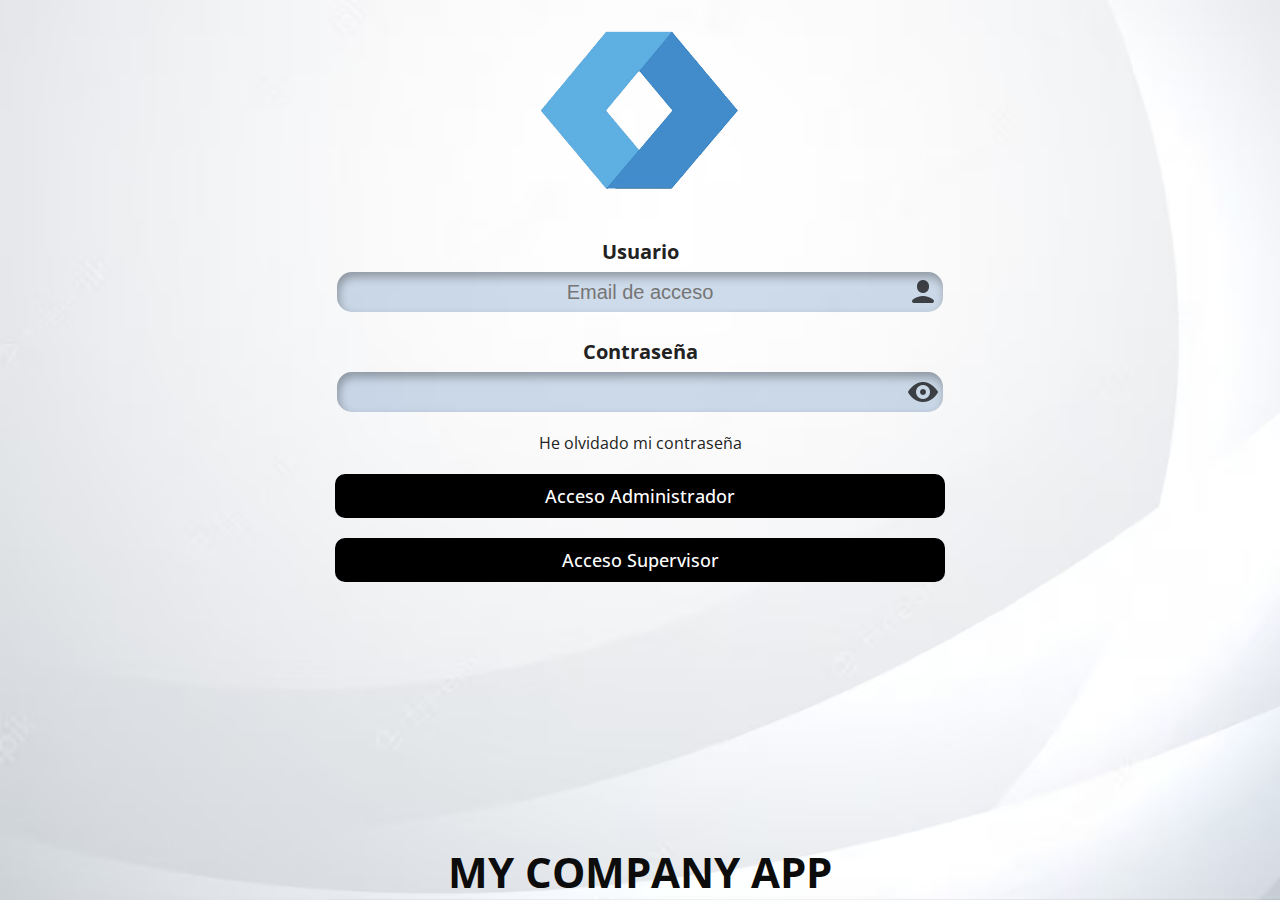
<file: index.html>
<!DOCTYPE html>
<html lang="es">

<head>
    <meta http-equiv="Content-Type" content="text/html; charset=UTF-8">
    <meta name="viewport" content="width=device-width">

  <!-- HTML Meta Tags -->
  <title>MyApp Valoración Empleados</title>
  <meta name="description" content="Aplicación MyCompany S.L. - Sistema de Valoración de Empleados">

 
    <link rel="icon" type="image/vnd.microsoft.icon" href="/favicon.ico">
    <link rel="stylesheet" href="./styles/main.css">
</head>

<body class="b-full">
    <header class="b-header">
        <img width="40%" id="logo"  src="_resources/mylogo.gif" alt="MyCompany S.L. Logo">
    </header>
    <main>
        <form>
            <fieldset class="b-form">
                <div class="input-wrapper">
                    <label class="b-form-element">Usuario</label>
                    <input class="b-form-element" type="email" name="EMAIL" placeholder="Email de acceso"><img class="user-icon" src="./_resources/icons8-usuario-30.png" alt="user">
                </div>
                <div class="input-wrapper">
                    <label class="b-form-element">Contraseña</label>
                    <input class="b-form-element" id="password" type="password" name="CONSTRASENA"><img class="visible-icon" src="./_resources/icons8-visible-30.png" alt="pssw">
                </div>
                <a href="pages/auth/recuperacion.html">He olvidado mi contraseña</a>
                <a href="pages/administracion.html" class="b-form-element button">Acceso Administrador</a>
                <a href="pages/empleado.html" class="b-form-element button">Acceso Supervisor</a>
            </fieldset>
        </form>
        
    </main>
    <footer>
       <h1 class="index-title">MY COMPANY APP</h1>
    </footer>
</body>
<script src="js/main.js"></script>
</html>
</file>
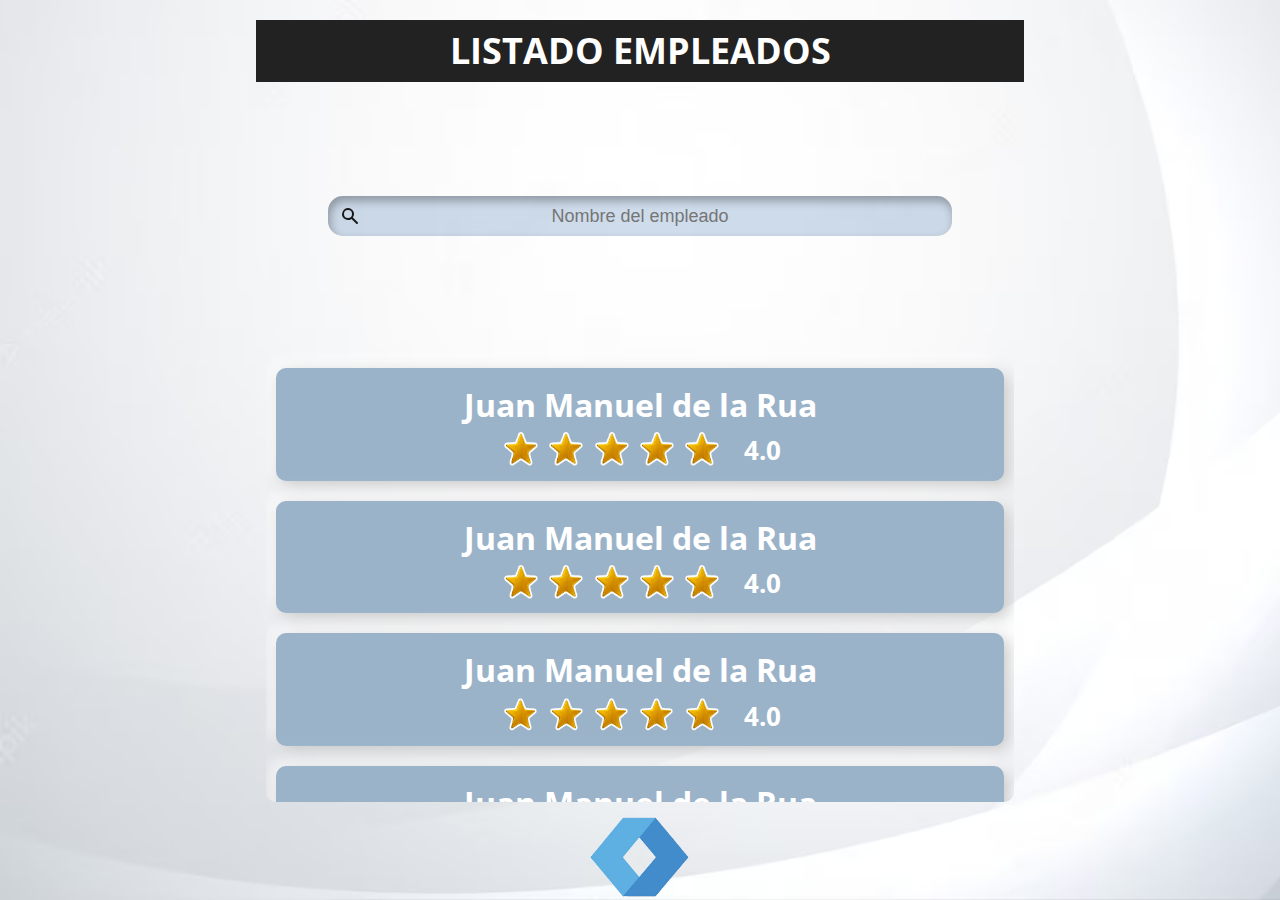
<file: pages/administracion.html>
<!DOCTYPE html>


<html lang="es">
  <head>
    <meta http-equiv="Content-Type" content="text/html; charset=UTF-8" />
    <meta name="viewport" content="width=device-width" />
    <title>Datos empleados</title>
    <meta name="description" content="width=device-width, initial-scale=1.0" />
    <link rel="stylesheet" href="../styles/main.css" />
  </head>

  <body class="b-full">
    <header class="b-header">
      <h1 class="page-title">LISTADO EMPLEADOS</h1>
    </header>
    <main class="b-container" id="admin-container">
      <div class="input-wrapper">
        <input
          class="b-form-element search"
          type="text"
          name="nombre"
          placeholder="Nombre del empleado"
        />
        <svg
          xmlns="http://www.w3.org/2000/svg"
          class="input-icon-admin"
          viewBox="0 0 20 20"
          fill="currentColor"
        >
          <path
            fill-rule="evenodd"
            d="M8 4a4 4 0 100 8 4 4 0 000-8zM2 8a6 6 0 1110.89 3.476l4.817 4.817a1 1 0 01-1.414 1.414l-4.816-4.816A6 6 0 012 8z"
            clip-rule="evenodd"
          />
        </svg>
      </div>
      <!-- <p class="b-container-empleados">Empleados</p> -->
      <div class="data-container">
        <a href="empleado_detalle.html">
          <div class="carta-empleado unique-row">
            <div class="carta-header">
              <h3 class="empleado-nombre">Juan Manuel de la Rua</h3>
              <div class="carta-header-valoracion">
                
                <div class="empleado-estrellas">
                  <div class="star">&nbsp</div>
                  <div class="star">&nbsp</div>
                  <div class="star">&nbsp</div>
                  <div class="star">&nbsp</div>
                  <div class="star">&nbsp</div>
                </div>
                <div class="empleado-valoracion">4.0</div>


              </div>
            </div>
          </div>
        </a>
        <a href="empleado_detalle.html">
          <div class="carta-empleado unique-row">
            <div class="carta-header">
              <h3 class="empleado-nombre">Juan Manuel de la Rua</h3>
              <div class="carta-header-valoracion">
                
                <div class="empleado-estrellas">
                  <div class="star"></div>
                  <div class="star"></div>
                  <div class="star"></div>
                  <div class="star"></div>
                  <div class="star"></div>
                </div>
                <div class="empleado-valoracion">4.0</div>
              </div>
            </div>
          </div>
        </a>
        <a href="empleado_detalle.html">
          <div class="carta-empleado unique-row">
            <div class="carta-header">
              <h3 class="empleado-nombre">Juan Manuel de la Rua</h3>
              <div class="carta-header-valoracion">
                
                <div class="empleado-estrellas">
                  <div class="star"></div>
                  <div class="star"></div>
                  <div class="star"></div>
                  <div class="star"></div>
                  <div class="star"></div>
                </div>
                <div class="empleado-valoracion">4.0</div>
              </div>
            </div>
          </div>
        </a>
        <a href="empleado_detalle.html">
          <div class="carta-empleado unique-row">
            <div class="carta-header">
              <h3 class="empleado-nombre">Juan Manuel de la Rua</h3>
              <div class="carta-header-valoracion">
                
                <div class="empleado-estrellas">
                  <div class="star"></div>
                  <div class="star"></div>
                  <div class="star"></div>
                  <div class="star"></div>
                  <div class="star"></div>
                </div>
                <div class="empleado-valoracion">4.0</div>
              </div>
            </div>
          </div>
        </a>
        <a href="empleado_detalle.html">
          <div class="carta-empleado unique-row">
            <div class="carta-header">
              <h3 class="empleado-nombre">Juan Manuel de la Rua</h3>
              <div class="carta-header-valoracion">
                
                <div class="empleado-estrellas">
                  <div class="star"></div>
                  <div class="star"></div>
                  <div class="star"></div>
                  <div class="star"></div>
                  <div class="star"></div>
                </div>
                <div class="empleado-valoracion">4.0</div>
              </div>
            </div>
          </div>
        </a>
        <a href="empleado_detalle.html">
          <div class="carta-empleado unique-row">
            <div class="carta-header">
              <h3 class="empleado-nombre">Juan Manuel de la Rua</h3>
              <div class="carta-header-valoracion">
                
                <div class="empleado-estrellas">
                  <div class="star"></div>
                  <div class="star"></div>
                  <div class="star"></div>
                  <div class="star"></div>
                  <div class="star"></div>
                </div>
                <div class="empleado-valoracion">4.0</div>
              </div>
            </div>
          </div>
        </a>
        <a href="empleado_detalle.html">
          <div class="carta-empleado unique-row">
            <div class="carta-header">
              <h3 class="empleado-nombre">Juan Manuel de la Rua</h3>
              <div class="carta-header-valoracion">
                
                <div class="empleado-estrellas">
                  <div class="star"></div>
                  <div class="star"></div>
                  <div class="star"></div>
                  <div class="star"></div>
                  <div class="star"></div>
                </div>
                <div class="empleado-valoracion">4.0</div>
              </div>
            </div>
          </div>
        </a>
        <a href="empleado_detalle.html">
          <div class="carta-empleado unique-row">
            <div class="carta-header">
              <h3 class="empleado-nombre">Juan Manuel de la Rua</h3>
              <div class="carta-header-valoracion">
                
                <div class="empleado-estrellas">
                  <div class="star"></div>
                  <div class="star"></div>
                  <div class="star"></div>
                  <div class="star"></div>
                  <div class="star"></div>
                </div>
                <div class="empleado-valoracion">4.0</div>
              </div>
            </div>
          </div>
        </a>
        <a href="empleado_detalle.html">
          <div class="carta-empleado unique-row">
            <div class="carta-header">
              <h3 class="empleado-nombre">Juan Manuel de la Rua</h3>
              <div class="carta-header-valoracion">
                
                <div class="empleado-estrellas">
                  <div class="star"></div>
                  <div class="star"></div>
                  <div class="star"></div>
                  <div class="star"></div>
                  <div class="star"></div>
                </div>
                <div class="empleado-valoracion">4.0</div>
              </div>
            </div>
          </div>
        </a>
        <a href="empleado_detalle.html">
          <div class="carta-empleado unique-row">
            <div class="carta-header">
              <h3 class="empleado-nombre">Juan Manuel de la Rua</h3>
              <div class="carta-header-valoracion">
                
                <div class="empleado-estrellas">
                  <div class="star"></div>
                  <div class="star"></div>
                  <div class="star"></div>
                  <div class="star"></div>
                  <div class="star"></div>
                </div>
                <div class="empleado-valoracion">4.0</div>
              </div>
            </div>
          </div>
        </a>
        <a href="empleado_detalle.html">
        <div class="carta-empleado unique-row">
          <div class="carta-header">
            <h3 class="empleado-nombre">
              Juan Manuel de la Rua
            </h3>
            <div class="carta-header-valoracion">
              
              <div class="empleado-estrellas">
                <div class="star"></div>
                <div class="star"></div>
                <div class="star"></div>
                <div class="star"></div>
                <div class="star"></div>
              </div>
              <div class="empleado-valoracion">4.0</div>
            </div>
          </div>
        </div>
      </a>
      </div>
    </main>
    <footer>
      <img src="../_resources/mylogo.gif" alt="Company Logo" />
    </footer>
  </body>
  <script src="../js/main.js"></script>
</html>
</file>
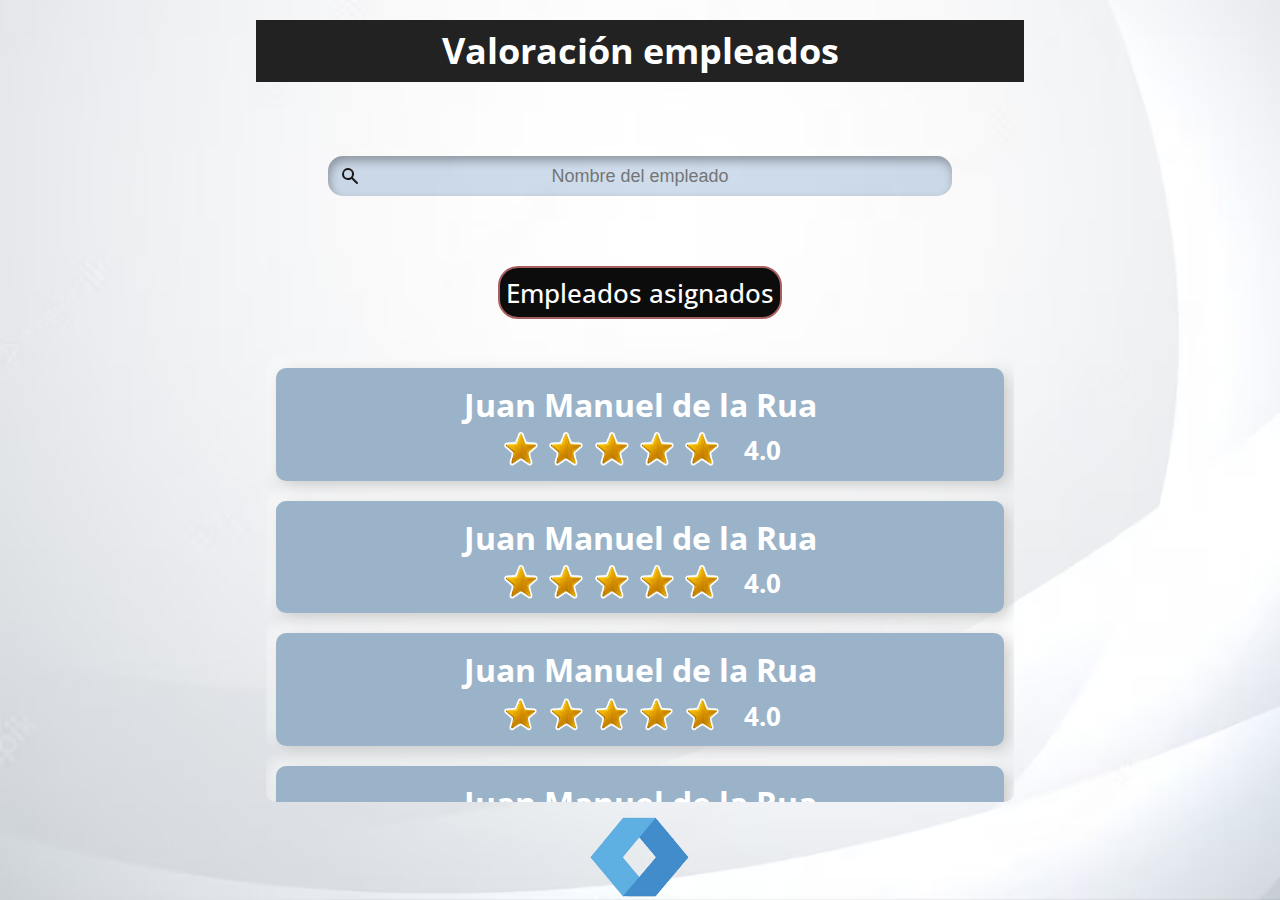
<file: pages/empleado.html>
<!DOCTYPE html>

<!-- saved from url=(0087)file://niknas/homes/nikki/Code/Cursos/UpgradeHub/HTML-CSS-S1-Ejercicios/ejercicio6.html -->
<html lang="es">
  <head>
    <meta http-equiv="Content-Type" content="text/html; charset=UTF-8" />
    <meta name="viewport" content="width=device-width" />
    <title>Valoracion empleados</title>
    <meta name="description" content="width=device-width, initial-scale=1.0" />
    <link rel="stylesheet" href="../styles/main.css" />
  </head>

  <body class="b-full">
    <header class="b-header">
      <h1 class="page-title">Valoración empleados</h1>
      <div class="input-wrapper">
        <input
          class="b-form-element search"
          type="text"
          name="nombre"
          placeholder="Nombre del empleado"
        />
        <svg
          xmlns="http://www.w3.org/2000/svg"
          class="input-icon"
          viewBox="0 0 20 20"
          fill="currentColor"
        >
          <path
            fill-rule="evenodd"
            d="M8 4a4 4 0 100 8 4 4 0 000-8zM2 8a6 6 0 1110.89 3.476l4.817 4.817a1 1 0 01-1.414 1.414l-4.816-4.816A6 6 0 012 8z"
            clip-rule="evenodd"
          />
        </svg>
      </div>
    </header>
    <main class="b-container" id="admin-container">
      <p class="b-container-empleados">Empleados asignados</p>
      <div class="data-container">
        <a href="valoracion.html">
        <div class="carta-empleado unique-row">
          <div class="carta-header">
            <h3 class="empleado-nombre">
             Juan Manuel de la Rua
            </h3>
            <div class="carta-header-valoracion">
             
              <div class="empleado-estrellas">
                <div class="star"></div>
                <div class="star"></div>
                <div class="star"></div>
                <div class="star"></div>
                      <div class="star"></div>
              </div>
              
              <div class="empleado-valoracion">4.0</div>
            </div>
          </div>
        </div>
      </a>
      <a href="valoracion.html">
        <div class="carta-empleado unique-row">
          <div class="carta-header">
            <h3 class="empleado-nombre">
             Juan Manuel de la Rua
            </h3>
            <div class="carta-header-valoracion">
             
              <div class="empleado-estrellas">
                <div class="star"></div>
                <div class="star"></div>
                <div class="star"></div>
                <div class="star"></div>
                      <div class="star"></div>
              </div>
              <div class="empleado-valoracion">4.0</div>
            </div>
          </div>
        </div>
      </a>
      <a href="valoracion.html">
        <div class="carta-empleado unique-row">
          <div class="carta-header">
            <h3 class="empleado-nombre">
             Juan Manuel de la Rua
            </h3>
            <div class="carta-header-valoracion">
             
              <div class="empleado-estrellas">
                <div class="star"></div>
                <div class="star"></div>
                <div class="star"></div>
                <div class="star"></div>
                      <div class="star"></div>
              </div>
              <div class="empleado-valoracion">4.0</div>
            </div>
          </div>
        </div>
      </a>
      <a href="valoracion.html">
        <div class="carta-empleado unique-row">
          <div class="carta-header">
            <h3 class="empleado-nombre">
             Juan Manuel de la Rua
            </h3>
            <div class="carta-header-valoracion">
             
              <div class="empleado-estrellas">
                <div class="star"></div>
                <div class="star"></div>
                <div class="star"></div>
                <div class="star"></div>
                      <div class="star"></div>
              </div>
              <div class="empleado-valoracion">4.0</div>
            </div>
          </div>
        </div>
      </a>
      <a href="valoracion.html">
        <div class="carta-empleado unique-row">
          <div class="carta-header">
            <h3 class="empleado-nombre">
             Juan Manuel de la Rua
            </h3>
            <div class="carta-header-valoracion">
             
              <div class="empleado-estrellas">
                <div class="star"></div>
                <div class="star"></div>
                <div class="star"></div>
                <div class="star"></div>
                      <div class="star"></div>
              </div>
              <div class="empleado-valoracion">4.0</div>
            </div>
          </div>
        </div>
      </a>
      <a href="valoracion.html">
        <div class="carta-empleado unique-row">
          <div class="carta-header">
            <h3 class="empleado-nombre">
             Juan Manuel de la Rua
            </h3>
            <div class="carta-header-valoracion">
             
              <div class="empleado-estrellas">
                <div class="star"></div>
                <div class="star"></div>
                <div class="star"></div>
                <div class="star"></div>
                      <div class="star"></div>
              </div>
              <div class="empleado-valoracion">4.0</div>
            </div>
          </div>
        </div>
      </a>
      <a href="valoracion.html">
        <div class="carta-empleado unique-row">
          <div class="carta-header">
            <h3 class="empleado-nombre">
             Juan Manuel de la Rua
            </h3>
            <div class="carta-header-valoracion">
             
              <div class="empleado-estrellas">
                <div class="star"></div>
                <div class="star"></div>
                <div class="star"></div>
                <div class="star"></div>
                      <div class="star"></div>
              </div>
              <div class="empleado-valoracion">4.0</div>
            </div>
          </div>
        </div>
      </a>
      <a href="valoracion.html">
        <div class="carta-empleado unique-row">
          <div class="carta-header">
            <h3 class="empleado-nombre">
             Juan Manuel de la Rua
            </h3>
            <div class="carta-header-valoracion">
             
              <div class="empleado-estrellas">
                <div class="star"></div>
                <div class="star"></div>
                <div class="star"></div>
                <div class="star"></div>
                      <div class="star"></div>
              </div>
              <div class="empleado-valoracion">4.0</div>
            </div>
          </div>
        </div>
      </a>
      <a href="valoracion.html">
        <div class="carta-empleado unique-row">
          <div class="carta-header">
            <h3 class="empleado-nombre">
             Juan Manuel de la Rua
            </h3>
            <div class="carta-header-valoracion">
             
              <div class="empleado-estrellas">
                <div class="star"></div>
                <div class="star"></div>
                <div class="star"></div>
                <div class="star"></div>
                      <div class="star"></div>
              </div>
              <div class="empleado-valoracion">4.0</div>
            </div>
          </div>
        </div>
      </a>
      <a href="valoracion.html">
        <div class="carta-empleado unique-row">
          <div class="carta-header">
            <h3 class="empleado-nombre">
             Juan Manuel de la Rua
            </h3>
            <div class="carta-header-valoracion">
             
              <div class="empleado-estrellas">
                <div class="star"></div>
                <div class="star"></div>
                <div class="star"></div>
                <div class="star"></div>
                      <div class="star"></div>
              </div>
              <div class="empleado-valoracion">4.0</div>
            </div>
          </div>
        </div>
      </a>
      <a href="valoracion.html">
        <div class="carta-empleado unique-row">
          <div class="carta-header">
            <h3 class="empleado-nombre">
             Juan Manuel de la Rua
            </h3>
            <div class="carta-header-valoracion">
             
              <div class="empleado-estrellas">
                <div class="star"></div>
                <div class="star"></div>
                <div class="star"></div>
                <div class="star"></div>
                      <div class="star"></div>
              </div>
              <div class="empleado-valoracion">4.0</div>
            </div>
          </div>
        </div>
      </a>
      </div>
    </main>
    <footer>
      <img src="../_resources/mylogo.gif" alt="Company Logo" />
    </footer>
  </body>
  <script src="../js/main.js"></script>
</html>
</file>
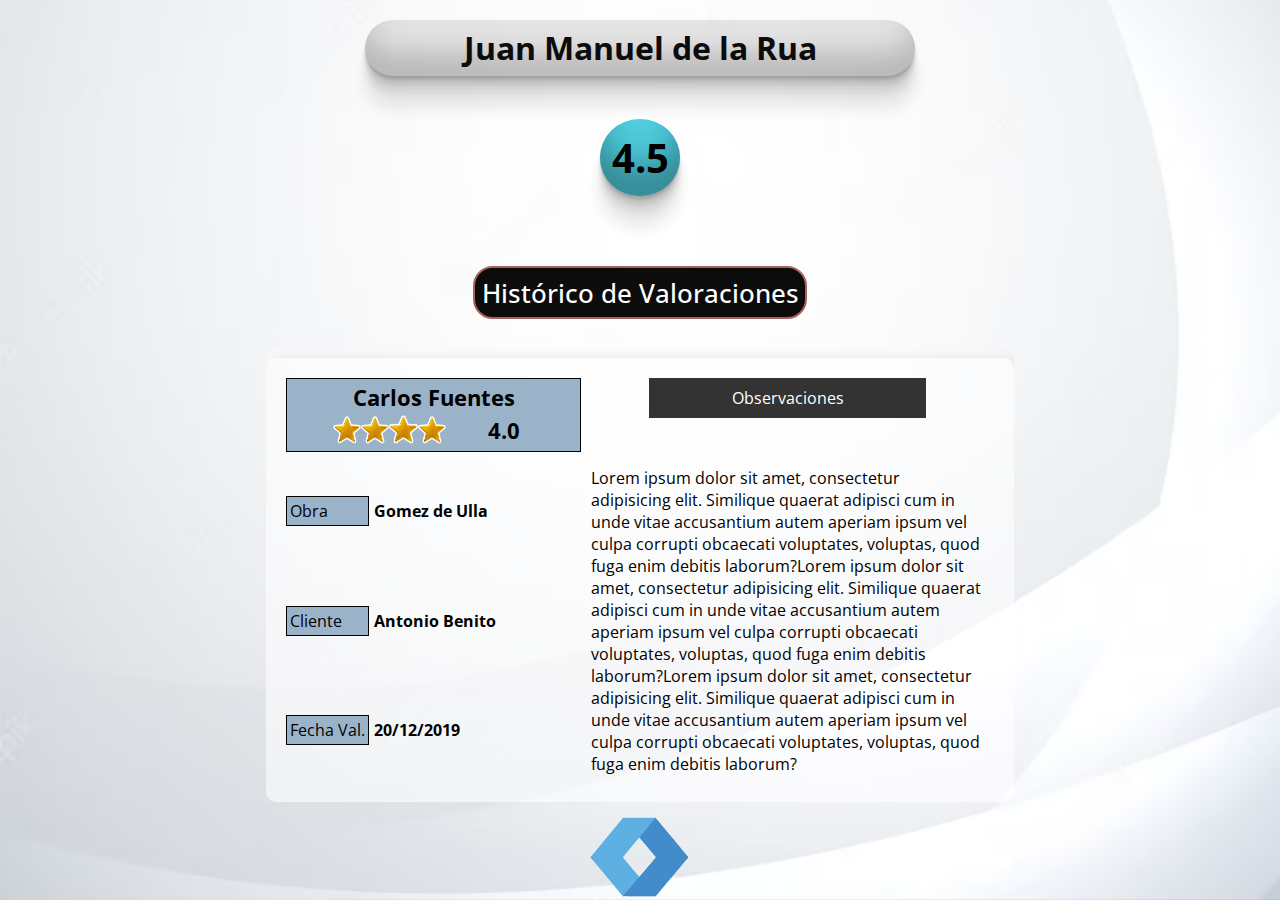
<file: pages/empleado_detalle.html>
<!DOCTYPE html>
<html lang="es">
  <head>
    <meta charset="UTF-8" />
    <meta http-equiv="X-UA-Compatible" content="IE=edge" />
    <meta name="viewport" content="width=device-width, initial-scale=1.0" />
    <link rel="stylesheet" href="../styles/main.css" />
    <title>Datos empleado</title>
  </head>
  <body class="b-full">
    <header class="b-header b-header-en-detalle">
      <h1 class="b-header__empleado">Juan Manuel de la Rua</h1>
      <div class="b-header__valoracion">
        <span class="b-container__dato-numerico en-header">4.5</span>
      </div>
    </header>
    <main class="b-container" id="admin-container">
      <p class="b-container-empleados">Histórico de Valoraciones</p>
      <div class="data-container">
        <div class="b-container__valoracion-datos">
          <div class="b-container__encargado"> 
            <p class="b-container__encargado-valor">Carlos Fuentes</p> 
            <div class="b-container__dato-valoracion">
              <div class="star"></div>
              <div class="star"></div>
              <div class="star"></div>
              <div class="star"></div>
              <div class="staroff"></div>
              <span class="b-container__dato-numerico">4.0</span>
            </div>
          </div>
          <p class="b-container__clave">Obra</p>
          <p class="b-container__valor">Gomez de Ulla</p>
          <p class="b-container__clave">Cliente</p>
          <p class="b-container__valor">Antonio Benito</p>
          <p class="b-container__clave">Fecha Val.</p>
          <p class="b-container__valor">20/12/2019</p>
          <p class="b-container__observaciones">Observaciones</p>

          <p class="b-container__texto-observaciones">
            Lorem ipsum dolor sit amet, consectetur adipisicing elit. Similique
            quaerat adipisci cum in unde vitae accusantium autem aperiam ipsum
            vel culpa corrupti obcaecati voluptates, voluptas, quod fuga enim
            debitis laborum?Lorem ipsum dolor sit amet, consectetur adipisicing
            elit. Similique quaerat adipisci cum in unde vitae accusantium autem
            aperiam ipsum vel culpa corrupti obcaecati voluptates, voluptas,
            quod fuga enim debitis laborum?Lorem ipsum dolor sit amet,
            consectetur adipisicing elit. Similique quaerat adipisci cum in unde
            vitae accusantium autem aperiam ipsum vel culpa corrupti obcaecati
            voluptates, voluptas, quod fuga enim debitis laborum?
          </p>
        </div>
        <div class="b-container__valoracion-datos">
          <div class="b-container__encargado"> 
            <p class="b-container__encargado-valor">Carlos Fuentes</p> 
            <div class="b-container__dato-valoracion">
              <div class="star"></div>
              <div class="star"></div>
              <div class="star"></div>
              <div class="star"></div>
              <div class="star"></div>
              <span class="b-container__dato-numerico">5.0</span>
            </div>
          </div>
          <p class="b-container__clave">Obra</p>
          <p class="b-container__valor">Gomez de Ulla</p>
          <p class="b-container__clave">Cliente</p>
          <p class="b-container__valor">Antonio Benito</p>
          <p class="b-container__clave">Fecha Val.</p>
          <p class="b-container__valor">20/12/2019</p>
          <p class="b-container__observaciones">Observaciones</p>

          <p class="b-container__texto-observaciones">
            Lorem ipsum dolor sit amet, consectetur adipisicing elit. Similique
            quaerat adipisci cum in unde vitae accusantium autem aperiam ipsum
            vel culpa corrupti obcaecati voluptates, voluptas, quod fuga enim
            debitis laborum?
          </p>
        </div>
        <div class="b-container__valoracion-datos">
          <div class="b-container__encargado"> 
            <p class="b-container__encargado-valor">Carlos Fuentes</p> 
            <div class="b-container__dato-valoracion">
              <div class="star"></div>
              <div class="star"></div>
              <div class="star"></div>
              <div class="star"></div>
              <div class="staroff"></div>
              <span class="b-container__dato-numerico">4.0</span>
            </div>
          </div>
          <p class="b-container__clave">Obra</p>
          <p class="b-container__valor">Gomez de Ulla</p>
          <p class="b-container__clave">Cliente</p>
          <p class="b-container__valor">Antonio Benito</p>
          <p class="b-container__clave">Fecha Val.</p>
          <p class="b-container__valor">20/12/2019</p>
          <p class="b-container__observaciones">Observaciones</p>

          <p class="b-container__texto-observaciones">
            
          </p>
        </div>
        <div class="b-container__valoracion-datos">
          <div class="b-container__encargado"> 
            <p class="b-container__encargado-valor">Carlos Fuentes</p> 
            <div class="b-container__dato-valoracion">
              <div class="star"></div>
              <div class="star"></div>
              <div class="star"></div>
              <div class="star"></div>
              <div class="staroff"></div>
              <span class="b-container__dato-numerico">4.0</span>
            </div>
          </div>
          <p class="b-container__clave">Obra</p>
          <p class="b-container__valor">Gomez de Ulla</p>
          <p class="b-container__clave">Cliente</p>
          <p class="b-container__valor">Antonio Benito</p>
          <p class="b-container__clave">Fecha Val.</p>
          <p class="b-container__valor">20/12/2019</p>
          <p class="b-container__observaciones">Observaciones</p>

          <p class="b-container__texto-observaciones">
            Lorem ipsum dolor sit amet, consectetur adipisicing elit. Similique
            quaerat adipisci cum in unde vitae accusantium autem aperiam ipsum
            vel culpa corrupti obcaecati voluptates, voluptas, quod fuga enim
            debitis laborum?Lorem ipsum dolor sit amet, consectetur adipisicing
            elit. Similique quaerat adipisci cum in unde vitae accusantium autem
            aperiam ipsum vel culpa corrupti obcaecati voluptates, voluptas,
            quod fuga enim debitis laborum?Lorem ipsum dolor sit amet,
            consectetur adipisicing elit. Similique quaerat adipisci cum in unde
            vitae accusantium autem aperiam ipsum vel culpa corrupti obcaecati
            voluptates, voluptas, quod fuga enim debitis laborum?
          </p>
        </div>
        <div class="b-container__valoracion-datos">
          <div class="b-container__encargado"> 
            <p class="b-container__encargado-valor">Carlos Fuentes</p> 
            <div class="b-container__dato-valoracion">
              <div class="star"></div>
              <div class="star"></div>
              <div class="star"></div>
              <div class="star"></div>
              <div class="staroff"></div>
              <span class="b-container__dato-numerico">4.0</span>
            </div>
          </div>
          <p class="b-container__clave">Obra</p>
          <p class="b-container__valor">Gomez de Ulla</p>
          <p class="b-container__clave">Cliente</p>
          <p class="b-container__valor">Antonio Benito</p>
          <p class="b-container__clave">Fecha Val.</p>
          <p class="b-container__valor">20/12/2019</p>
          <p class="b-container__observaciones">Observaciones</p>

          <p class="b-container__texto-observaciones">
            Lorem ipsum dolor sit amet, consectetur adipisicing elit. Similique
            quaerat adipisci cum in unde vitae accusantium autem aperiam ipsum
            vel culpa corrupti obcaecati voluptates, voluptas, quod fuga enim
            debitis laborum?Lorem ipsum dolor sit amet, consectetur adipisicing
            elit. Similique quaerat adipisci cum in unde vitae accusantium autem
            aperiam ipsum vel culpa corrupti obcaecati voluptates, voluptas,
            quod fuga enim debitis laborum?Lorem ipsum dolor sit amet,
            consectetur adipisicing elit. Similique quaerat adipisci cum in unde
            vitae accusantium autem aperiam ipsum vel culpa corrupti obcaecati
            voluptates, voluptas, quod fuga enim debitis laborum?
          </p>
        </div>
        <div class="b-container__valoracion-datos">
          <div class="b-container__encargado"> 
            <p class="b-container__encargado-valor">Carlos Fuentes</p> 
            <div class="b-container__dato-valoracion">
              <div class="star"></div>
              <div class="star"></div>
              <div class="star"></div>
              <div class="star"></div>
              <div class="staroff"></div>
              <span class="b-container__dato-numerico">4.0</span>
            </div>
          </div>
          <p class="b-container__clave">Obra</p>
          <p class="b-container__valor">Gomez de Ulla</p>
          <p class="b-container__clave">Cliente</p>
          <p class="b-container__valor">Antonio Benito</p>
          <p class="b-container__clave">Fecha Val.</p>
          <p class="b-container__valor">20/12/2019</p>
          <p class="b-container__observaciones">Observaciones</p>

          <p class="b-container__texto-observaciones">
            Lorem ipsum dolor sit amet, consectetur adipisicing elit. Similique
            quaerat adipisci cum in unde vitae accusantium autem aperiam ipsum
            vel culpa corrupti obcaecati voluptates, voluptas, quod fuga enim
            debitis laborum?Lorem ipsum dolor sit amet, consectetur adipisicing
            elit. Similique quaerat adipisci cum in unde vitae accusantium autem
            aperiam ipsum vel culpa corrupti obcaecati voluptates, voluptas,
            quod fuga enim debitis laborum?Lorem ipsum dolor sit amet,
            consectetur adipisicing elit. Similique quaerat adipisci cum in unde
            vitae accusantium autem aperiam ipsum vel culpa corrupti obcaecati
            voluptates, voluptas, quod fuga enim debitis laborum?
          </p>
        </div>
        <div class="b-container__valoracion-datos">
          <div class="b-container__encargado"> 
            <p class="b-container__encargado-valor">Carlos Fuentes</p> 
            <div class="b-container__dato-valoracion">
              <div class="star"></div>
              <div class="star"></div>
              <div class="star"></div>
              <div class="star"></div>
              <div class="staroff"></div>
              <span class="b-container__dato-numerico">4.0</span>
            </div>
          </div>
          <p class="b-container__clave">Obra</p>
          <p class="b-container__valor">Gomez de Ulla</p>
          <p class="b-container__clave">Cliente</p>
          <p class="b-container__valor">Antonio Benito</p>
          <p class="b-container__clave">Fecha Val.</p>
          <p class="b-container__valor">20/12/2019</p>
          <p class="b-container__observaciones">Observaciones</p>

          <p class="b-container__texto-observaciones">
            Lorem ipsum dolor sit amet, consectetur adipisicing elit. Similique
            quaerat adipisci cum in unde vitae accusantium autem aperiam ipsum
            vel culpa corrupti obcaecati voluptates, voluptas, quod fuga enim
            debitis laborum?Lorem ipsum dolor sit amet, consectetur adipisicing
            elit. Similique quaerat adipisci cum in unde vitae accusantium autem
            aperiam ipsum vel culpa corrupti obcaecati voluptates, voluptas,
            quod fuga enim debitis laborum?Lorem ipsum dolor sit amet,
            consectetur adipisicing elit. Similique quaerat adipisci cum in unde
            vitae accusantium autem aperiam ipsum vel culpa corrupti obcaecati
            voluptates, voluptas, quod fuga enim debitis laborum?
          </p>
        </div>
        <div class="b-container__valoracion-datos">
          <div class="b-container__encargado"> 
            <p class="b-container__encargado-valor">Carlos Fuentes</p> 
            <div class="b-container__dato-valoracion">
              <div class="star"></div>
              <div class="star"></div>
              <div class="star"></div>
              <div class="star"></div>
              <div class="staroff"></div>
              <span class="b-container__dato-numerico">4.0</span>
            </div>
          </div>
          <p class="b-container__clave">Obra</p>
          <p class="b-container__valor">Gomez de Ulla</p>
          <p class="b-container__clave">Cliente</p>
          <p class="b-container__valor">Antonio Benito</p>
          <p class="b-container__clave">Fecha Val.</p>
          <p class="b-container__valor">20/12/2019</p>
          <p class="b-container__observaciones">Observaciones</p>

          <p class="b-container__texto-observaciones">
            Lorem ipsum dolor sit amet, consectetur adipisicing elit. Similique
            quaerat adipisci cum in unde vitae accusantium autem aperiam ipsum
            vel culpa corrupti obcaecati voluptates, voluptas, quod fuga enim
            debitis laborum?Lorem ipsum dolor sit amet, consectetur adipisicing
            elit. Similique quaerat adipisci cum in unde vitae accusantium autem
            aperiam ipsum vel culpa corrupti obcaecati voluptates, voluptas,
            quod fuga enim debitis laborum?Lorem ipsum dolor sit amet,
            consectetur adipisicing elit. Similique quaerat adipisci cum in unde
            vitae accusantium autem aperiam ipsum vel culpa corrupti obcaecati
            voluptates, voluptas, quod fuga enim debitis laborum?
          </p>
        </div>
      </div>
    </main>
    <footer>
      <img src="../_resources/mylogo.gif" alt="Company Logo" />
    </footer>
  </body>
</html>
</file>
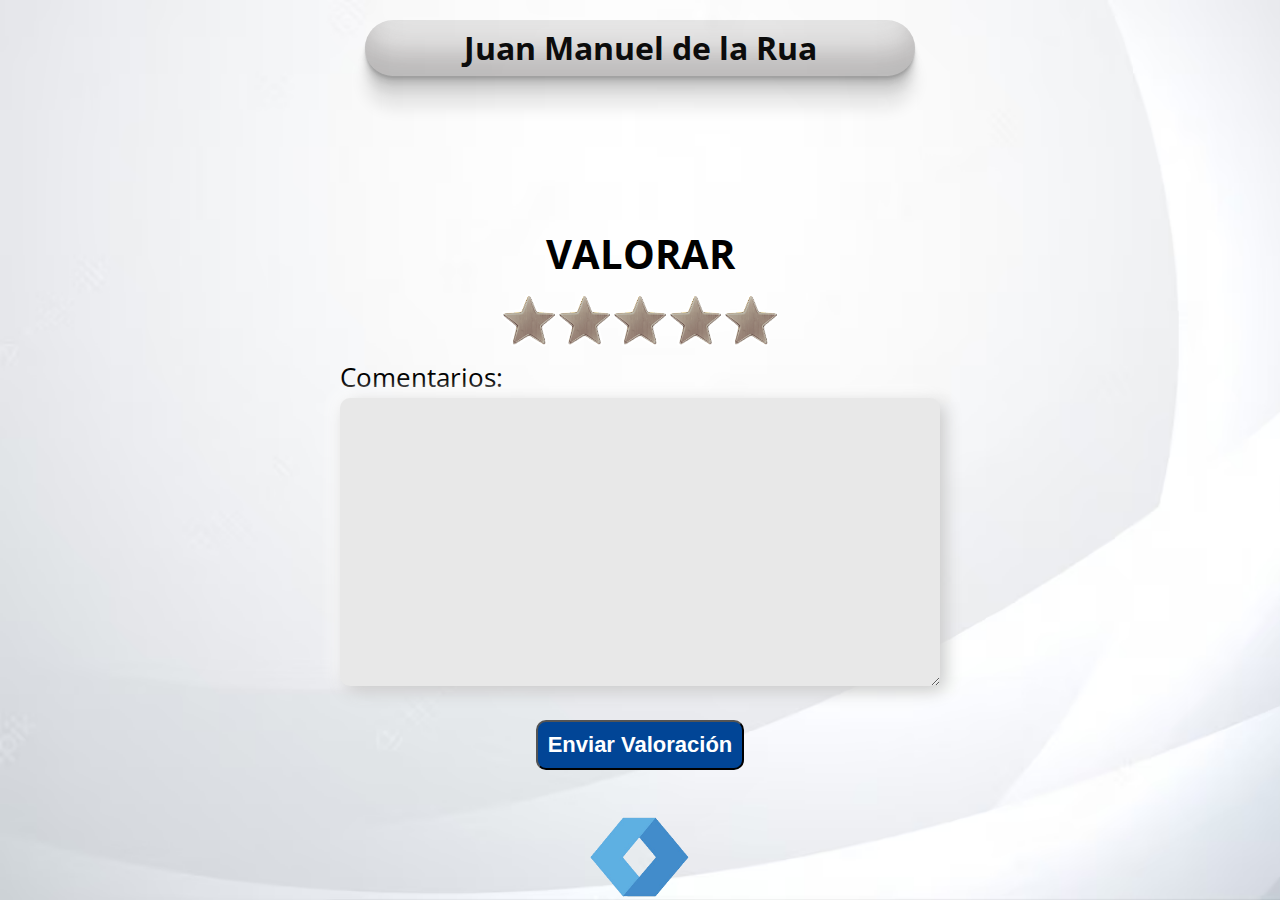
<file: pages/valoracion.html>
<!DOCTYPE html>
<html lang="en">
<head>
    <meta charset="UTF-8">
    <meta http-equiv="X-UA-Compatible" content="IE=edge">
    <meta name="viewport" content="width=device-width, initial-scale=1.0">
    <link rel="stylesheet" href="../styles/main.css">
    <!-- <link rel="stylesheet" href="../styles/valoracion.css"> -->
    <title>Empleado</title>
</head>
<body class="b-full">
    <header class="b-header">
        <h1 class="b-header__empleado">Juan Manuel de la Rua</h1>
    </header>
    <main class="b-calificar">
        <p class="b-calificar__valorar">VALORAR</p>
        <div class="b-calificar__stars">
            <img src="../_resources/star_gray.png" alt="star_gray">
            <img src="../_resources/star_gray.png" alt="star_gray">
            <img src="../_resources/star_gray.png" alt="star_gray">
            <img src="../_resources/star_gray.png" alt="star_gray">
            <img src="../_resources/star_gray.png" alt="star_gray">
           </div>
           <p class="b-calificar__comentarios">Comentarios:</p>
           <textarea id="b-calificar__comentario" ></textarea>
           <button class="b-calificar__enviar">Enviar Valoración</button>
    </main>
    <footer>
        <img  src="../_resources/mylogo.gif" alt="Company Logo">
    </footer>
</body>
<script src="../js/valoracion.js"></script>
</html>
</file>
<file: styles/main.css>
@import url("https://fonts.googleapis.com/css2?family=Open+Sans:wght@400;500;600&display=swap");

@import url("./empleado.css");
@import url("./valoracion.css");
* {
  margin: 0;
}
html {
  box-sizing: border-box;

  height: 100%;
  font-family: "Open Sans", sans-serif;
  background-color: white;
  background: url("../_resources/background.png");
  background-size: cover;
}
img {
  max-height: 100%;
  max-width: 100%;
}
footer img {
  width: 30%;
}
a{
  text-decoration: none;
  color: #222;
}
.b-full {
  box-sizing: border-box;

  background-size: cover;

  display: grid;
  grid-template-rows: minmax(120px, 20%) auto minmax(50px, 10%);

  height: 100%;
  padding: 20px 4%;
  margin: 0 auto;
}
.index-title {
  text-align: center;
  font-size: 30px;
  color: rgb(12, 12, 12);
}
.index-subtitle {
  margin: 0 5%;
  padding-top: 0.4rem;
  padding-bottom: 0.4rem;
  background: rgb(223, 225, 235);
  border-radius: 50px;
  box-shadow: rgba(0, 0, 0, 0.17) 0px -23px 25px 0px inset,
    rgba(0, 0, 0, 0.15) 0px -36px 30px 0px inset,
    rgba(0, 0, 0, 0.1) 0px -79px 40px 0px inset, rgba(0, 0, 0, 0.06) 0px 2px 1px,
    rgba(0, 0, 0, 0.09) 0px 4px 2px, rgba(0, 0, 0, 0.09) 0px 8px 4px,
    rgba(0, 0, 0, 0.09) 0px 16px 8px, rgba(0, 0, 0, 0.09) 0px 32px 16px;
}
.b-header{
  text-align: center;
  display: flex;
  flex-direction: column;
  justify-content: space-between;
  align-items: center;
  font-size: 14px;
}
.b-header-en-detalle{
  justify-content:initial;
}

.page-title {
  font-size: 20px;
  color: white;
  background-color: #222;
  /* margin: 0 10%;
  border: 2px solid rgb(168, 95, 95);
  border-radius: 20px; */
  padding: 0.4rem 0;
  width: 100%;

}
.page-subtitle {
  font-size: 16px;
  color: #222;
  margin-top: 10px;
}
.input-wrapper {
  width: 100%;
  position: relative;
}
.input-icon {
  color: #191919;
  position: absolute;
  width: 20px;
  height: 20px;
  left: 11%;
  top: 50%;
  transform: translateY(-50%);
}
.input-icon-admin {
  color: #191919;
  position: absolute;
  width: 20px;
  height: 20px;
  left: 11%;
  top: 20px;
  transform: translateY(-50%);
}
.user-icon {
  opacity: 0.7;
  color: #191919;
  position: absolute;
  width: 30px;
  height: 30px;
  right: 10%;
  top: 75%;
  transform: translateY(-50%);
}
.visible-icon {
  opacity: 0.7;
  color: #191919;
  position: absolute;
  width: 30px;
  height: 30px;
  right: 10%;
  top: 75%;
  transform: translateY(-50%);
}
.visible-icon:hover {
  opacity: 1;
}


.b-form {
  margin-top: 30px;
  display: grid;
  grid-template-columns: auto;
  grid-gap: 20px;
  border: none;
  text-align: center;
}
.b-form-element {
  color: #222;
  width: 80%;
  margin: 0 auto;
  display: inline-block;
  height: 30px;
  display: grid;
  align-content: center;
  font-size: 20px;
  line-height: 30px;
  border-radius: 20px;
  border: none;
  padding: 5px 10px;
}
label.b-form-element {
  font-weight: bold;
}

input.b-form-element {
  text-align: center;
  background-color: #01459630;
  border: none;
  outline: none;
  border-radius: 15px;
  padding: 5px;

  box-shadow: inset 2px 5px 10px rgba(0, 0, 0, 0.3);
  transition: 300ms ease-in-out;
}
input.b-form-element:focus {
  background-color: white;
  transform: scale(1.05);
  box-shadow: 13px 13px 100px #969696, -13px -13px 100px #ffffff;
}

.button {
  cursor: pointer;
  border: none;
  border-radius: 10px;
  background-color: black;
  color: white;
  font-weight: 500;
  font-size: 18px;

  margin: 0 auto;
  padding: 7px;
}
.button:hover {
  background-color: #014596;
}
.data-container {
  margin: 10px;
  box-sizing: border-box;
  max-height: 60vh;
  overflow-y: overlay;
  border-radius: 10px;
}
.data-container::-webkit-scrollbar {
  display: none;
}
.data-container:hover::-webkit-scrollbar {
  display: initial;
}
.data-container::-webkit-scrollbar-thumb {
  background-color: #d1cbcba9;
}
.b-container {
  display: grid;
  grid-template-rows: 10% auto;
  gap: 3%;
}
.b-container-empleados {
  background: rgb(12, 12, 12);
  border: 2px solid rgb(168, 95, 95);
  border-radius: 20px;

  color: white;
  font-weight: 500;
  font-size: 14px;
  align-self: center;
  margin: 0 auto;
  padding: 7px;
  height: fit-content;
}

.carta-empleado {
 

  margin: 10px 0;
  padding: 2%;
  background: #9bb3c9;
  box-shadow: 5px 5px 17px #c8c8c8, -5px -5px 17px #ffffff;
  border: none;
  border-radius: 10px;

  overflow: hidden;
}
.carta-empleado:hover{
  background-color: #7fb2e1;
  color: white
}
.empleado-valoracion {
  text-align: right;
  /* padding-right: 7%; */
  color: white;
  font-weight: 700;
}
.unique-row {
  /* grid-template-rows: auto; */
  max-height: 65px;
}
.empleado-estrellas {
  /* height: 30px; */
  max-width: 100%;
  width: 100%;
  display: grid;
  grid-template-columns: repeat(5, minmax(10px, auto));
  gap: 1px;
  padding-right: 7%;
}
.star {
  
  background-image: url("../_resources/star.png");
  background-size: contain;
  background-repeat: no-repeat;
  background-position: 50% 50%;
}
.hidden {
  display: none;
}
.carta-header {
  display: grid;
  /* grid-template-columns: 80% 20%; */
  grid-template-rows: 60% 40%;
  /* gap: 1%; */
 justify-items: center;
  justify-content: center;
  
  
}
.carta-header-valoracion{
  display: flex;
  justify-content: center;
  width: 80%;
  
}
.empleado-nombre {
  color: white;
  font-size: 16px;
  margin-bottom: 4px;
 
  
 
}
.empleado-nombre a:hover{
  color: rgb(168,95,95);
  
}
.container-valoracion {
  box-sizing: border-box;
  overflow-y: scroll;
}
.valoracion-comentario-header {
  margin-top: 5px;
  margin-bottom: 3px;
}
.comentario-valoracion {
  margin-top: 0;
}

.content-header {
  display: grid;
  grid-template-columns: auto auto;
  grid-template-rows: 50px;
  align-items: center;
}

.search {
  border: white;
  border-radius: 20px;
  font-size: 18px;
  padding: 3px 15px;
}

footer {
  display: flex;
  justify-content: center;
  align-items: self-end;
}
@media (min-width: 360px) {
  .carta-empleado {
    margin: 20px 10px;
  }
  .empleado-nombre {
    font-size: 18px;
  }
  .empleado-valoracion{
    font-size: 18px;
  }
}
@media (min-width: 400px) {
  .b-calificar {
    margin: 30px 11%;
  }
  .b-header__empleado {
    margin: 3% 11%;
    font-size: 20px;
  }
  .b-full {
    padding: 20px 7% 0 7%;
  }
}
@media (min-width: 600px) and (min-height: 600px) {
  .b-container-empleados {
    font-size: 20px;
    padding: 0.2rem;
  }
  .b-container {
    grid-template-rows: 20% auto;
  }
  .page-title {
    font-size: 28px;
  }
  .index-title {
    font-size: 26px;
  }
  .b-header__empleado {
    font-size: 26px;
  }
  .b-calificar__valorar {
    font-size: 40px;
  }
  .b-calificar__comentarios {
    font-size: 22px;
  }
  img {
    object-fit: contain;
  }
  
}
@media (min-width: 720px) and (min-height: 600px) {
  .b-container-empleados {
    font-size: 22px;
    padding: 0.2rem;
    align-self: flex-end;
  }
  .page-title {
    font-size: 36px;
  }
  .b-full {
    padding: 20px 11% 10px 11%;
  }
  .unique-row{
    max-height: 85px;
  }
  .empleado-nombre {
    font-size: 32px;
  }
  .empleado-valoracion{
    font-size: 26px;
  }
  .b-header__empleado {
    font-size: 32px;
    margin-top: 0;
  }
  .b-calificar__valorar {
    font-size: 40px;
  }
  .b-calificar__comentarios {
    font-size: 26px;
  }
  .b-header__valoracion {
    font-size: 16px;
  }
  .b-container__valoracion-datos {
    /* grid-template-rows: auto auto auto;
    grid-template-columns: auto 2fr 5fr;
    grid-template-areas:
      "obra nombreobra observaciones"
      "encargado nombreencargado textoobservaciones"
      "valoracion datovaloracion textoobservaciones"; */
grid-template-rows: auto auto auto auto auto;
grid-template-columns: max-content 30% auto;
/* width: 100%; */
    font-size: 16px;
  }
  .b-container__texto-observaciones{
    grid-area: 2/3/5/4;
    margin: 10px;
  }
  .b-container__encargado{
    grid-area: 1/1/2/3;
    font-size: 22px;
  }
  .b-container__encargado-valor{
    
    font-size: 22px;
  }
  
.b-container__observaciones{
  grid-area: 1/3/1/4;
   
   /* align-self:flex-start; */
   justify-self: center;
   padding: 5px 20%;
}
  .b-container__dato-numerico {
    font-size: 22px;
  }
  .en-header {
    /* margin-left: 20px; */
    font-size: 26px;
  }
  .b-container__texto-observaciones {
    /* grid-area: textoobservaciones; */
    max-height: none;
    overflow-y: initial;
  }
  img {
    object-fit: contain;
  }
}

@media (min-width: 1080px) and (min-height: 800px) {
  .b-container-empleados {
    font-size: 26px;
    padding: 0.4rem;
    align-self: flex-end;
  }
  .page-title {
    font-size: 36px;
  }
  .b-full {
    padding: 20px 20% 0 20%;
  }
  .b-header {
    justify-content: space-between;
  }
  .index-title {
    font-size: 42px;
  }
  .b-header__empleado {
    margin-top: 0;
    font-size: 32px;
  }
  img {
    object-fit: contain;
  }
  .en-header {
    /* margin-left: 20px; */
    font-size: 40px;
    padding: 0.7rem;
  }
}
</file>
<file: styles/valoracion.css>
img {
 
  max-height: 100%;
  max-width: 100%;
}


.b-header__empleado {
  font-size: 16px;
  color: rgb(12,12,12);
  
  margin-top: 10px;
  margin-bottom: 10px;
 
  padding: 0.4rem;
  border-radius: 50px;
  box-shadow: rgba(0, 0, 0, 0.17) 0px -23px 25px 0px inset,
    rgba(228, 218, 218, 0.15) 0px -36px 30px 0px inset,
    rgba(0, 0, 0, 0.1) 0px -79px 40px 0px inset, rgba(0, 0, 0, 0.06) 0px 2px 1px,
    rgba(0, 0, 0, 0.09) 0px 4px 2px, rgba(0, 0, 0, 0.09) 0px 8px 4px,
    rgba(0, 0, 0, 0.09) 0px 16px 8px, rgba(0, 0, 0, 0.09) 0px 32px 16px;
  width:70%;
  margin: 5% 5%;
}

.b-calificar {
  display: grid;
  grid-template-rows: minmax(30px, 10%) minmax(50px, 10%) minmax(20px, 5%) minmax(
      6vh,
      32vh
    ) minmax(50px, auto);
 
  gap: 2%;

  margin: auto 4%;
}
.b-calificar__valorar {
  text-align: center;
  font-size: 32px;
  font-weight: 700;
  margin: 0;
}
#b-calificar__comentario{
  padding: 5%;
  outline: none;
  background: #e8e8e8;
  box-shadow: 5px 5px 17px #c8c8c8,
             -5px -5px 17px #ffffff;
  border: none;
  border-radius: 10px;
  transition: all .5s;
}
.b-calificar__enviar {
  margin-top: 10px;
  cursor: pointer;
  border-radius: 10px;
  font-size: 22px;
  font-weight: 600;
  background-color:  #014596;
  color: white;
  align-self: center;
  justify-self: center;
    padding: 10px;
    max-width: 300px;
}
.b-calificar__enviar:hover {
  background-color:  #0458be;
  
}
.b-calificar__comentarios {
  margin: 0;
  font-size: 18px;
}
.b-calificar__stars {
  display: flex;
  justify-content: center;
}
/* @media (min-width:360px){
  .carta-empleado{
      margin: 20px 10px;
  }
  .empleado-nombre{
      font-size: 18px;
  }
} */
@media (min-width: 400px) {
.b-calificar {
  margin: 30px 11%;
}
.b-header__empleado {
  margin: 3% 11%;
  font-size: 20px;
}
}
/* .b-full {
  padding: 20px 7% 0 7%;
} */
/* } */
@media (min-width: 600px) and (min-height: 600px){
/* .b-container-empleados {
  font-size: 24px;
  padding: 15px;
}
.b-container{
  grid-template-rows: 20% auto;
} */
/* .page-title {
  font-size: 28px;
} */
/* .index-title {
  font-size: 46px; */
/* } */
.b-header__empleado {
  font-size: 26px;
}
.b-calificar__valorar {
  font-size: 40px;
}
.b-calificar__comentarios {
  font-size: 22px;
}
}
@media (min-width: 720px) and (min-height: 600px) {
/* .b-container-empleados {
  font-size: 34px;
  padding: 10px;
}
.page-title {
  font-size: 36px;
}
.b-full {
  padding: 40px 11% 10px 11%;
} */
/* .empleado-nombre{
  font-size: 26px;
} */
.b-header__empleado {
font-size: 32px;
}
.b-calificar__valorar {
font-size: 40px;
}
.b-calificar__comentarios {
font-size: 26px;
}
}

@media (min-width: 1080px)and (min-height: 600px) {
  .b-container-empleados {
    font-size: 34px;
    padding: 15px;
  }
  /* .page-title {
    font-size: 36px;
  }
  .b-full {
    padding: 0 20% ;
  }
  .index-title {
    font-size: 52px;
  } */
  .b-header__empleado{
    font-size: 32px;
  }
}
</file>
